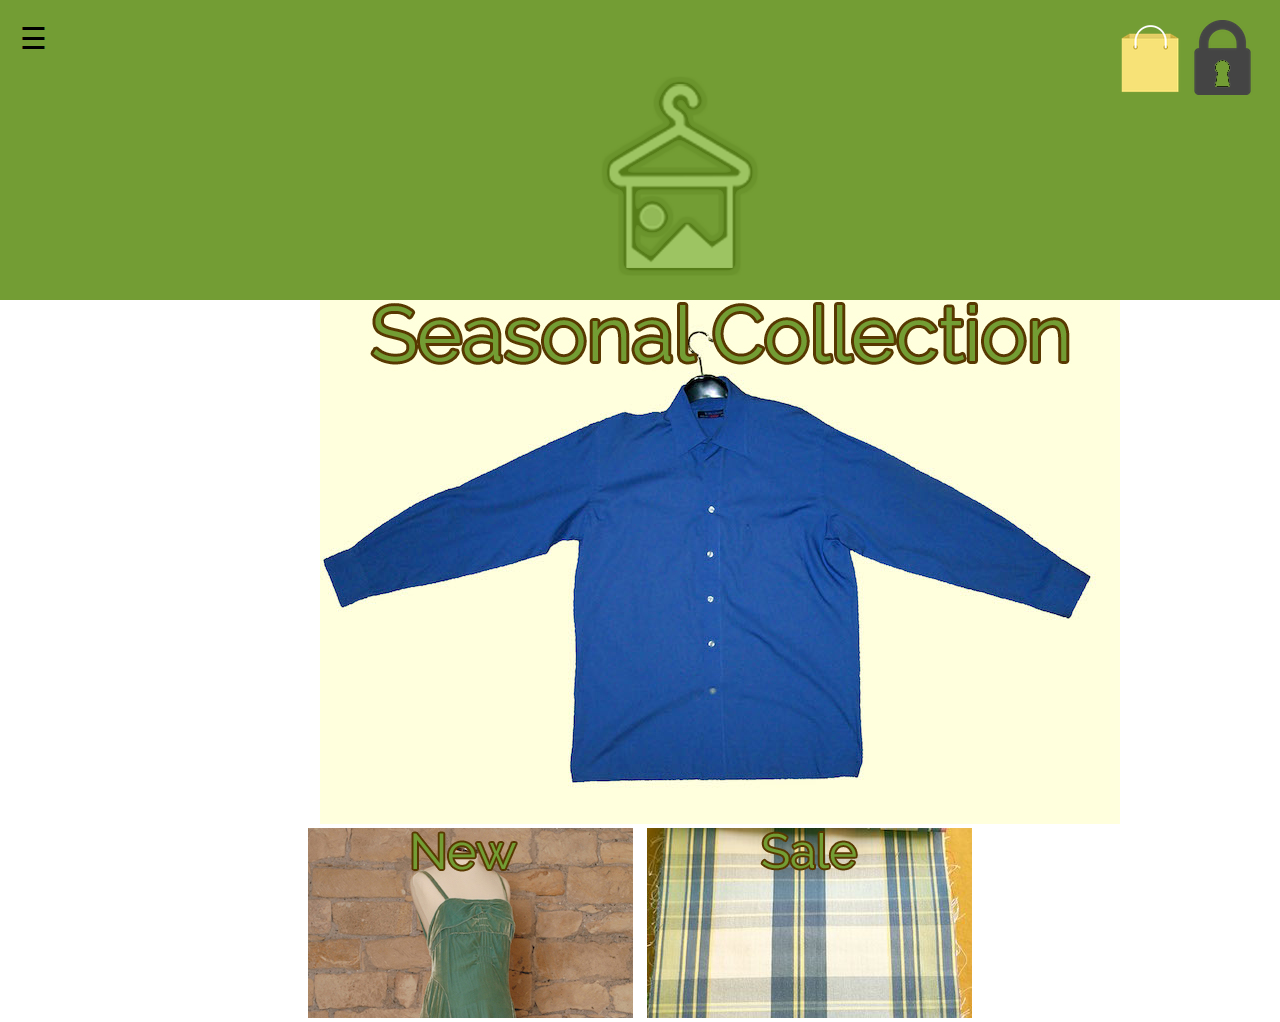
<file: index.html>
<!DOCTYPE html>
<html lang="en" dir="ltr">
  <head>
    <meta charset="utf-8">
    <title>TrueNatural</title>
    <link rel="stylesheet" href="styles.css">
    <link href="https://fonts.googleapis.com/css?family=Montserrat|Raleway&display=swap" rel="stylesheet">
  </head>
  <body>

<!-- Header -->
    <header>
      <div class="headicons">
        <img src="images/bag.png">
        <img src="images/login.png">
      </div>
      <div id="mySidenav" class="sidenav">
        <a href="javascript:void(0)" class="closebtn" onclick="closeNav()">&times;</a>
        <input type="text" placeholder="Search.."><br>
        <a href="tops.html">Tops</a>
        <a href="#">Bottoms</a>
        <a href="#">Shoes</a>
        <a href="#">Accessories</a>
        <a href="#"><img src="images/questionicon.png" alt="Any questions?" style="width:50px"></a>
      </div>
      <span onclick="openNav()" style="font-size:30px;cursor:pointer;">&#9776;</span>
      <script>
        function openNav() {
          document.getElementById("mySidenav").style.width = "250px";
        }
        function closeNav() {
          document.getElementById("mySidenav").style.width = "0";
        }
      </script>
      <div id="main"></div><br>

      <div class="logo">
        <a href="index.html"><img src="images/logo.png" alt="TrueNatural Logo"></a>
      </div>

    </header>


    <div class="center">
      <img src="images/seasonal.jpg" alt="Seasonal Clothing">
    </div>
    <div class="twocenter">
        <img src="images/new.jpeg" alt="New Clothing" style="width=100%;padding-right:5px;">
        <img src="images/sale.jpg" alt="Clothing on Sale" style="width=100%;padding-left:5px;">
    </div>

  </body>
</html>
</file>
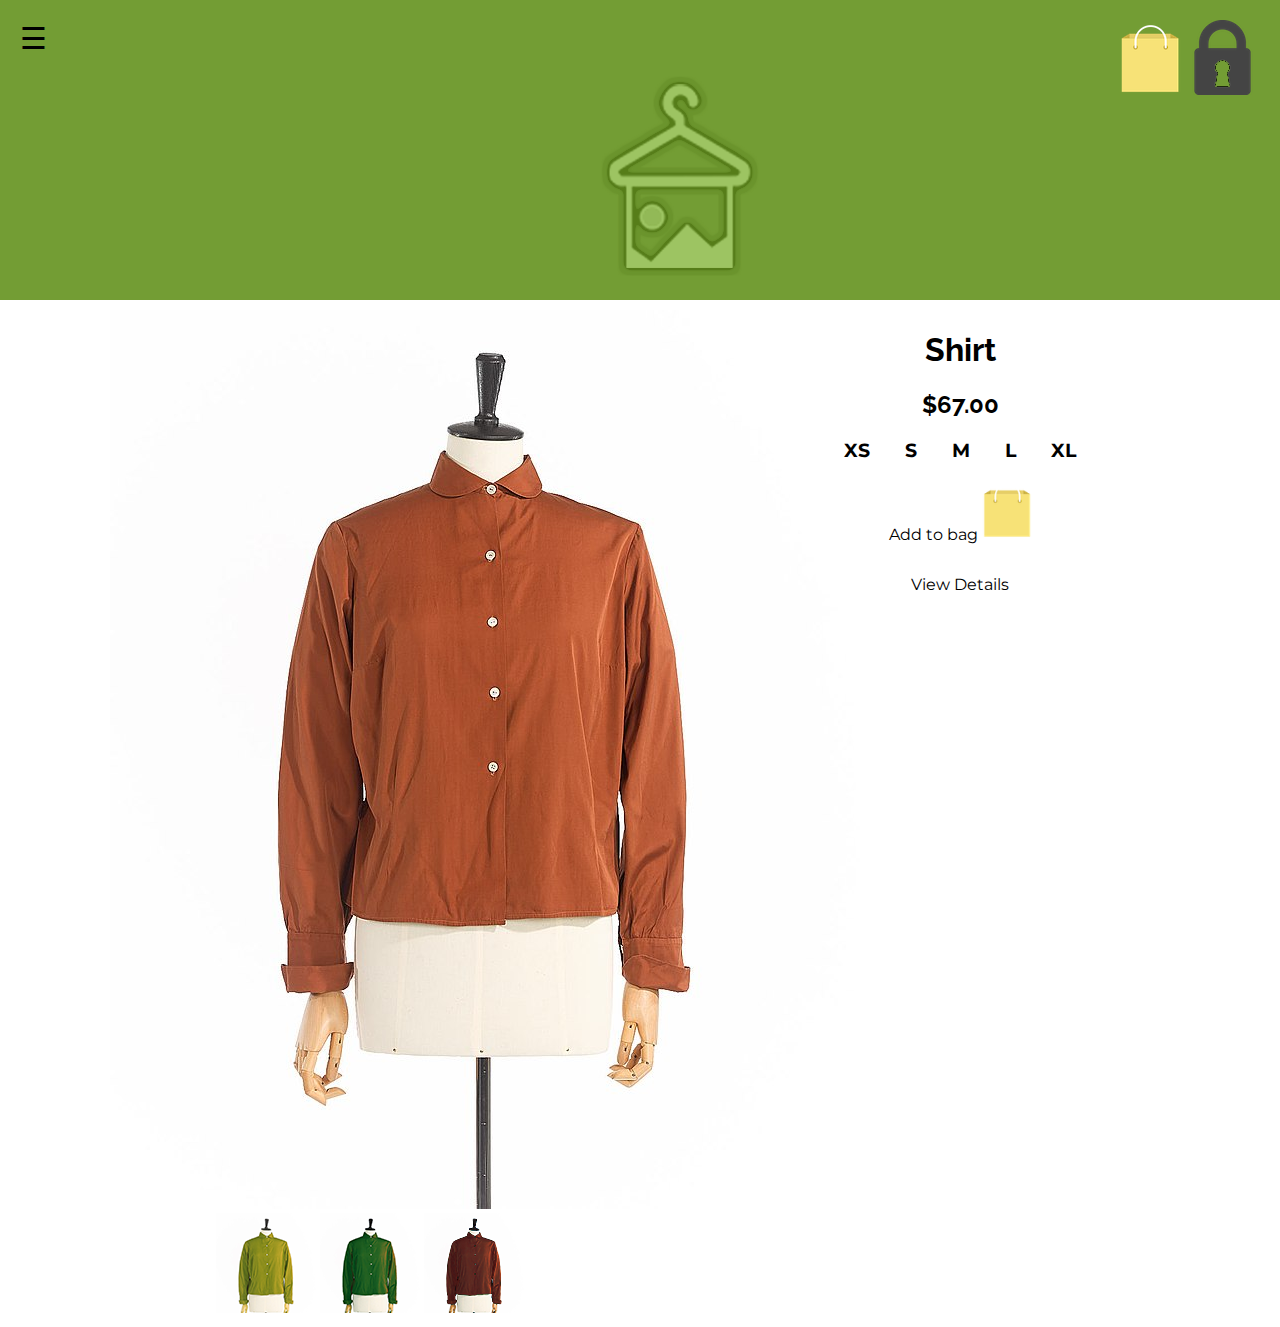
<file: tops.html>
<!DOCTYPE html>
<html lang="en" dir="ltr">
  <head>
    <meta charset="utf-8">
    <title>TrueNatural</title>
    <link rel="stylesheet" href="styles.css">
    <link href="https://fonts.googleapis.com/css?family=Montserrat|Raleway&display=swap" rel="stylesheet">
  </head>
  <body>
    <header>
      <div class="headicons">
        <img src="images/bag.png">
        <img src="images/login.png">
      </div>
      <div id="mySidenav" class="sidenav">
        <a href="javascript:void(0)" class="closebtn" onclick="closeNav()">&times;</a>
        <input type="text" placeholder="Search.."><br>
        <a href="tops.html">Tops</a>
        <a href="#">Bottoms</a>
        <a href="#">Shoes</a>
        <a href="#">Accessories</a>
        <a href="#"><img src="images/questionicon.png" alt="Any questions?" style="width:50px"></a>
      </div>
      <span onclick="openNav()" style="font-size:30px;cursor:pointer;">&#9776;</span>
      <script>
        function openNav() {
          document.getElementById("mySidenav").style.width = "250px";
        }
        function closeNav() {
          document.getElementById("mySidenav").style.width = "0";
        }
      </script>
      <div id="main"></div><br>

      <div class="logo">
        <a href="index.html"><img src="images/logo.png" alt="TrueNatural Logo"></a>
      </div>
    </header>

    <div class="row">
      <div class="column">
        <img src="images/shirt01.jpg" alt="Brown collared shirt" style="padding-left:100px">
        <br>
        <div class="othercolors">
          <img src="images/shirt01v2thumb.png" alt="Green shirt">
          <img src="images/shirt01v3thumb.png" alt="Green shirt">
          <img src="images/shirt01v4thumb.png" alt="Brown shirt">
        </div>
      </div>

      <div class="column">
          <h1>Shirt</h1>
          <h2>$67.00</h2>
          <h3>XS S M L XL</h3>
          <p class="bagtext">Add to bag <img src="images/bag.png" alt="bag" style="width:50px;"></p>
            <div class="popup" onclick="myFunction()">
              <p class="bagtext">View Details
              <span class="popuptext" id="myPopup">Made with 100% cotton<br>Machine wash extra chilly<br>Item Number: 9473378543</span>
              </p>
            </div>
      </div>

    </div>



    <script>
    // When the user clicks on div, open the popup
    function myFunction() {
      var popup = document.getElementById("myPopup");
      popup.classList.toggle("show");
    }
    </script>

  </body>
</html>
</file>
<file: styles.css>
header {
  height: 300px;
  background-color: #739d34;
  font-family: 'Montserrat', sans-serif;
  padding: 20px;
}

body {
  background-color: white;
  margin: 0;
  padding: 0;
}

.headicons {
  float: right;
}

.center {
  display: block;
  margin-left: auto;
  margin-right: auto;
  width: 50%;
}

.twocenter {
  text-align: center;
}

.sidenav {
  height: 100%;
  width: 0;
  position: fixed;
  z-index: 1;
  top: 0;
  left: 0;
  background-color: #297c46;
  overflow-x: hidden;
  padding-top: 60px;
}

.sidenav a {
  padding: 8px 8px 8px 32px;
  text-decoration: none;
  font-size: 25px;
  color: #9dc462;
  display: block;
  transition: 0.3s;
}

.sidenav a:hover {
  color: #739d34;
}

.sidenav .closebtn {
  position: absolute;
  top: 0;
  right: 25px;
  font-size: 36px;
  margin-left: 50px;
}

input {
  margin-left: 32px;
  padding: 3px 3px 3px 3px;
  font-size: 25px;
  width: 150px;
  display: block;
}

.logo {
    display: block;
    margin-left: auto;
    margin-right: auto;
    width: 50%;
    padding-left:250px;
  }

/* p {
  float: right;
} */

h1 {
  font-family: 'Raleway', sans-serif;
}

h2 {
  font-family: 'Raleway', sans-serif;
}

h3 {
  font-family: 'Montserrat', sans-serif;
  word-spacing: 30px;
}

.bagtext {
  font-family: 'Montserrat', sans-serif;
}

.othercolors {
  padding-left: 100px;
  display: block;
  /* float: left; */
}

* {
  box-sizing: border-box;
}

.column {
  float: left;
  width: 50%;
  padding: 10px;
  text-align:center;
}

.row:after {
  content: "";
  display: table;
  clear: both;
}

.popup {
  position: relative;
  display: inline-block;
  cursor: pointer;
  -webkit-user-select: none;
  -moz-user-select: none;
  -ms-user-select: none;
  user-select: none;
}

/* The actual popup */
.popup .popuptext {
  visibility: hidden;
  width: 300px;
  background-color: #a78032;
  color: #fff;
  text-align: center;
  border-radius: 2px;
  padding: 8px 0;
  position: absolute;
  z-index: 1;
  bottom: 125%;
  left: 50%;
  margin-left: -80px;
}

.popup .show {
  visibility: visible;
  -webkit-animation: fadeIn 1s;
  animation: fadeIn 1s;
}

@-webkit-keyframes fadeIn {
  from {opacity: 0;}
  to {opacity: 1;}
}

@keyframes fadeIn {
  from {opacity: 0;}
  to {opacity:1 ;}
}

@media screen and (max-height: 450px) {
  .sidenav {padding-top: 15px;}
  .sidenav a {font-size: 18px;}
</file>
